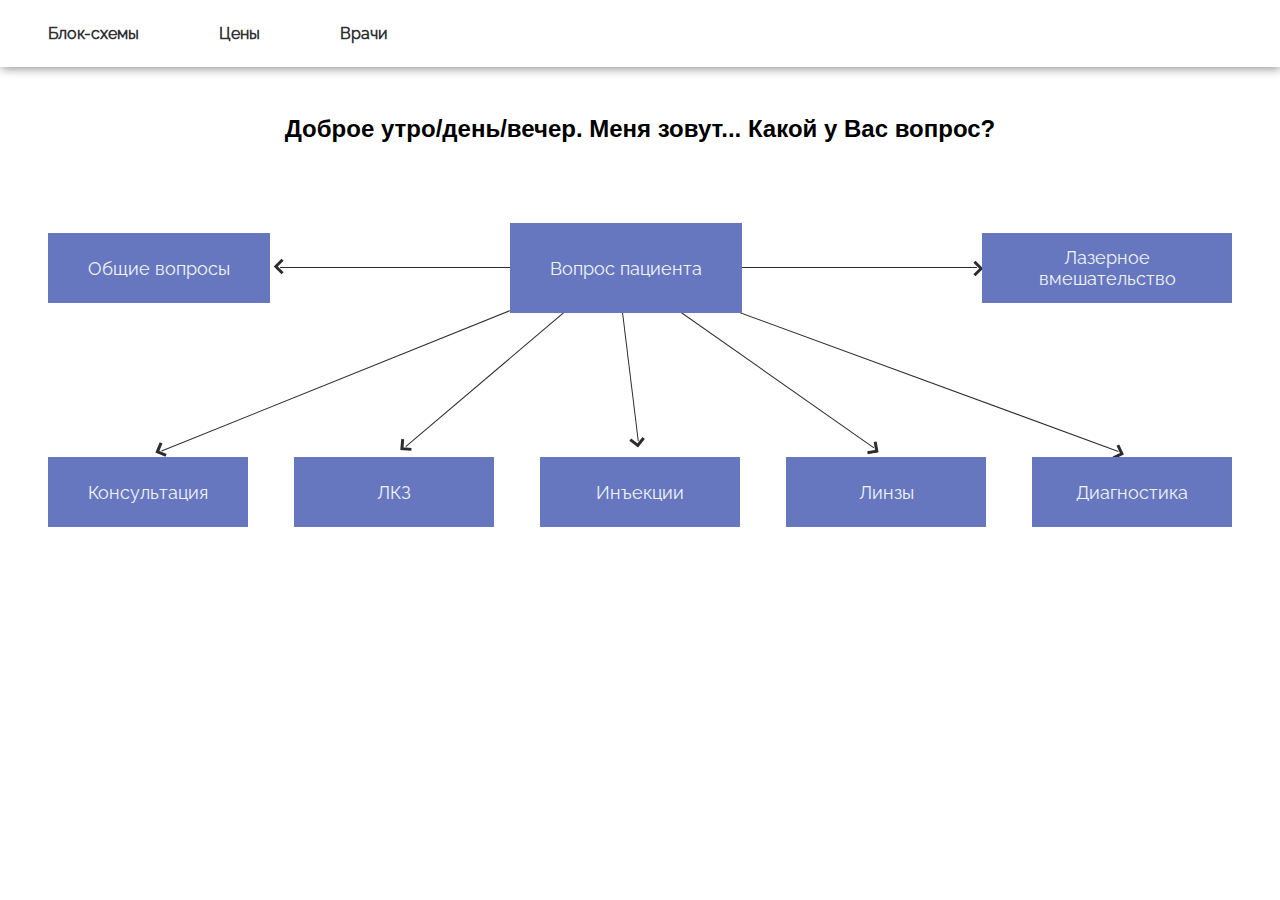
<file: index.html>
<!doctype html>
<html lang="ru">
<head>
    <meta charset="UTF-8">
    <link rel="stylesheet" href="css/style.css">
    <link rel="stylesheet" href="css/index.css">
    <meta name="viewport"
          content="width=device-width, user-scalable=no, initial-scale=1.0, maximum-scale=1.0, minimum-scale=1.0">
    <meta http-equiv="X-UA-Compatible" content="ie=edge">
    <title>Блок-схема</title>
</head>
<body>
    <header class="Header">
        <a href="index.html"> Блок-схемы </a>
        <a> Цены </a>
        <a> Врачи </a>
    </header>

    <div class="main">
        <h2> Доброе утро/день/вечер. Меня зовут... Какой у Вас вопрос?</h2>
        <div class="top-layer">
            <a href="page1.html">
                <button class="child1">
                    <span> Общие вопросы </span>
                </button>
            </a>

            <button class="parent" id="parent">
                <span> Вопрос пациента </span>
            </button>

            <a href="page2.html">
            <button class="child1">
                <span> Лазерное вмешательство </span>
            </button>
            </a>
        </div>

        <div class="lower-layer">
            <button class="child" data-url="page3.html">
                <span> Консультация </span>
            </button>
            <button class="child" data-url="page4.html">
                <span> ЛКЗ </span>
            </button>
            <button class="child" data-url="page5.html">
                <span> Инъекции </span>
            </button>
            <button class="child" data-url="page6.html">
                <span> Линзы</span>
            </button>
            <button class="child" data-url="page7.html">
                <span> Диагностика </span>
            </button>
        </div>
    </div>
</body>
<script src="js/for-arrow.js"></script>
<script>
    // Для перехода на страницы при нажатии на кнопки
    const childButtons = document.querySelectorAll('.child');

    childButtons.forEach(button => {
        button.addEventListener('click', () => {
            const url = button.getAttribute('data-url');
            if (url) {
                window.location.href = url;
            }
        });
    });
</script>
</html>
</file>
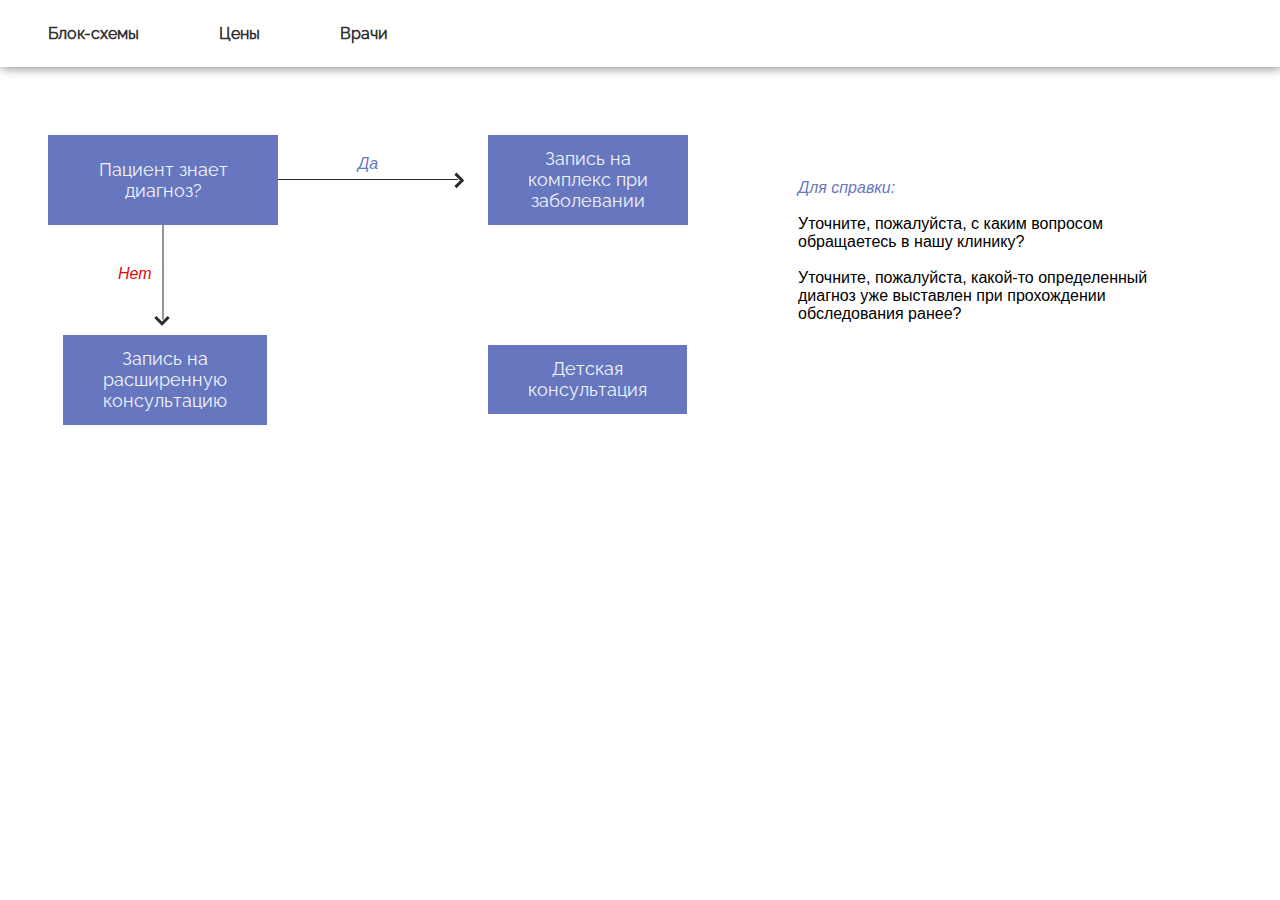
<file: page3.html>
<!doctype html>
<html lang="en">
<head>
    <meta charset="UTF-8">
    <link rel="stylesheet" href="css/style.css">
    <link rel="stylesheet" href="css/index.css">
    <link rel="stylesheet" href="css/page3.css">
    <meta name="viewport"
          content="width=device-width, user-scalable=no, initial-scale=1.0, maximum-scale=1.0, minimum-scale=1.0">
    <meta http-equiv="X-UA-Compatible" content="ie=edge">
    <title>Консультация</title>
</head>
<body>
    <header class="Header">
        <a href="index.html"> Блок-схемы </a>
        <a> Цены </a>
        <a> Врачи </a>
    </header>

    <div class="main">
        <div class="relative-layer">
            <button class="parent" id="parent">
                <span> Пациент знает диагноз? </span>
            </button>

            <i class="answer" id="yes"> Да</i>
            <a href="example.html">
                <button class="child1" id="child1">
                    <span> Запись на комплекс при заболевании </span>
                </button>
            </a>

            <i class="answer" id="no"> Нет</i>

            <a href="example.html">
                <button class="child" id="child2">
                    <span> Запись на расширенную консультацию </span>
                </button>
            </a>

            <a href="example.html">
                <button class="child-parent" id="child3">
                    <span> Детская консультация </span>
                </button>
            </a>

            <div class="help">
                   <i style="color: var(--accent);"> Для справки:</i>
                <br><br> Уточните, пожалуйста, с каким вопросом обращаетесь в нашу клинику?
                <br><br> Уточните, пожалуйста, какой-то определенный диагноз уже выставлен при прохождении обследования ранее?
            </div>
        </div>
    </div>
</body>
<script src="js/for-arrow.js"></script>
</html>
</file>
<file: css/style.css>
* {
    margin: 0;
    padding: 0;
    box-sizing: border-box;
    transition: transform 0.3s ease-in-out;
}

body {
    margin: 0;
    font-family: -apple-system, BlinkMacSystemFont, 'Segoe UI', 'Roboto', 'Oxygen',
    'Ubuntu', 'Cantarell', 'Fira Sans', 'Droid Sans', 'Helvetica Neue',
    sans-serif, 'raleway', 'raleway_f';
    -webkit-font-smoothing: antialiased;
    -moz-osx-font-smoothing: grayscale;
    font-size: var(--index) px ;
}

:root{
    --index:calc(1vw + 1vh);
    --accent: #6777bf;
    --text: rgba(18, 18, 21, 0.89);
    --whiteText: #f1f4fa;
    --arrow-color:rgba(18, 18, 21, 0.89);
    --warning: #da0d0d;
}

@font-face {
    font-family: raleway;
    src: url("../fonts/raleway-regular.woff2");
}

@font-face {
    font-family: raleway_f;
    src: url("../fonts/raleway-black.woff2");
    font-weight: 900;
}

a{
    text-decoration: none;
    font-weight: 700;
    color: var(--text);
}
a:hover{
    transform: scale(1.1);
}

a:active{
    transform: scale(0.9);
}

h2{
    text-align: center;
}

span{
    font-family: Raleway;
    color: var(--whiteText);
    font-size: large;
}

button{
    border: 1px 1px 1px var(--text);
    background-color: var(--accent);
    padding: 1em 3em;
    position: relative;
    z-index: 1;
    cursor: pointer;
}
button:hover{
    transform: scale(1.1);
}

button:active{
    transform: scale(0.9);
}
</file>
<file: css/index.css>
.Header{
    display: flex;
    flex-direction: row;
    justify-content: flex-start;
    gap: 5em;
    font-family: 'Raleway';
    width: 100%;
    padding: 1.5em 3em;
    box-shadow: 1px 1px 10px rgba(0, 0, 0, 0.49);
}

.main {
    display: flex;
    align-items: center;
    justify-content: center;
    padding: 3em;
    flex-direction: column;
    gap: 5em;
}

.parent{
    min-width: 230px;
    min-height: 90px;
    cursor: default;
}

.parent:hover, .parent:active {
    background-color: var(--accent);
    border-color: var(--text);
    transform: none;
}


.child{
    min-width: 200px;
    min-height: 70px;
    max-width: 250px;
}
.child1{
    min-width: 200px;
    min-height: 70px;
    max-width: 250px;
}
.top-layer{
    display: flex;
    flex-direction: row;
    justify-content: space-between;
    width: 100%;
    align-items: center;
    position: relative;
}
.lower-layer{
    display: flex;
    flex-direction: row;
    flex-wrap: wrap;
    justify-content: space-between;
    width: 100%;
    align-items: center;
    position: relative;
    padding: 4em 0;
}

/* Для стрелок! */
.arrow {
    position: absolute;
    height: 1px;
    background-color: var(--arrow-color);
    z-index: 0;
    transform-origin: left center; /* Поворот вокруг левого центра */
}

.arrow::after {
    content: '';
    position: absolute;
    width: 8px; /* Уменьшенный размер наконечника */
    height: 8px;
    border-top: 3px solid var(--arrow-color); /* Более тонкие линии для наконечника */
    border-right: 3px solid var(--arrow-color);
    transform: rotate(45deg);
    right: -4px; /* Корректировка позиции наконечника */
    top: -4px;
}
</file>
<file: css/page3.css>
.main{
    align-items:flex-start;
    justify-content:flex-start;
    height:auto;
    flex-direction: row;
}
.relative-layer{
    padding: 4em;
    position: relative;

}

#parent{
    position: absolute;
    top:20px;
    left:0px;
}

#child1{
    position: absolute;
    top:20px;
    left: 440px;
}

#child2{
    position: absolute;
    top:220px;
    left:15px;
}

#yes{
    position: absolute;
    top: 40px;
    left: 310px;
    color: var(--accent);
}

#no{
    position: absolute;
    top: 150px;
    left: 70px;
    color: var(--warning);
}

#child3{
    position: absolute;
    top:230px;
    left:440px;
}

.help{
    position: absolute;
    width: 400px;
    left: 750px;
}
</file>
